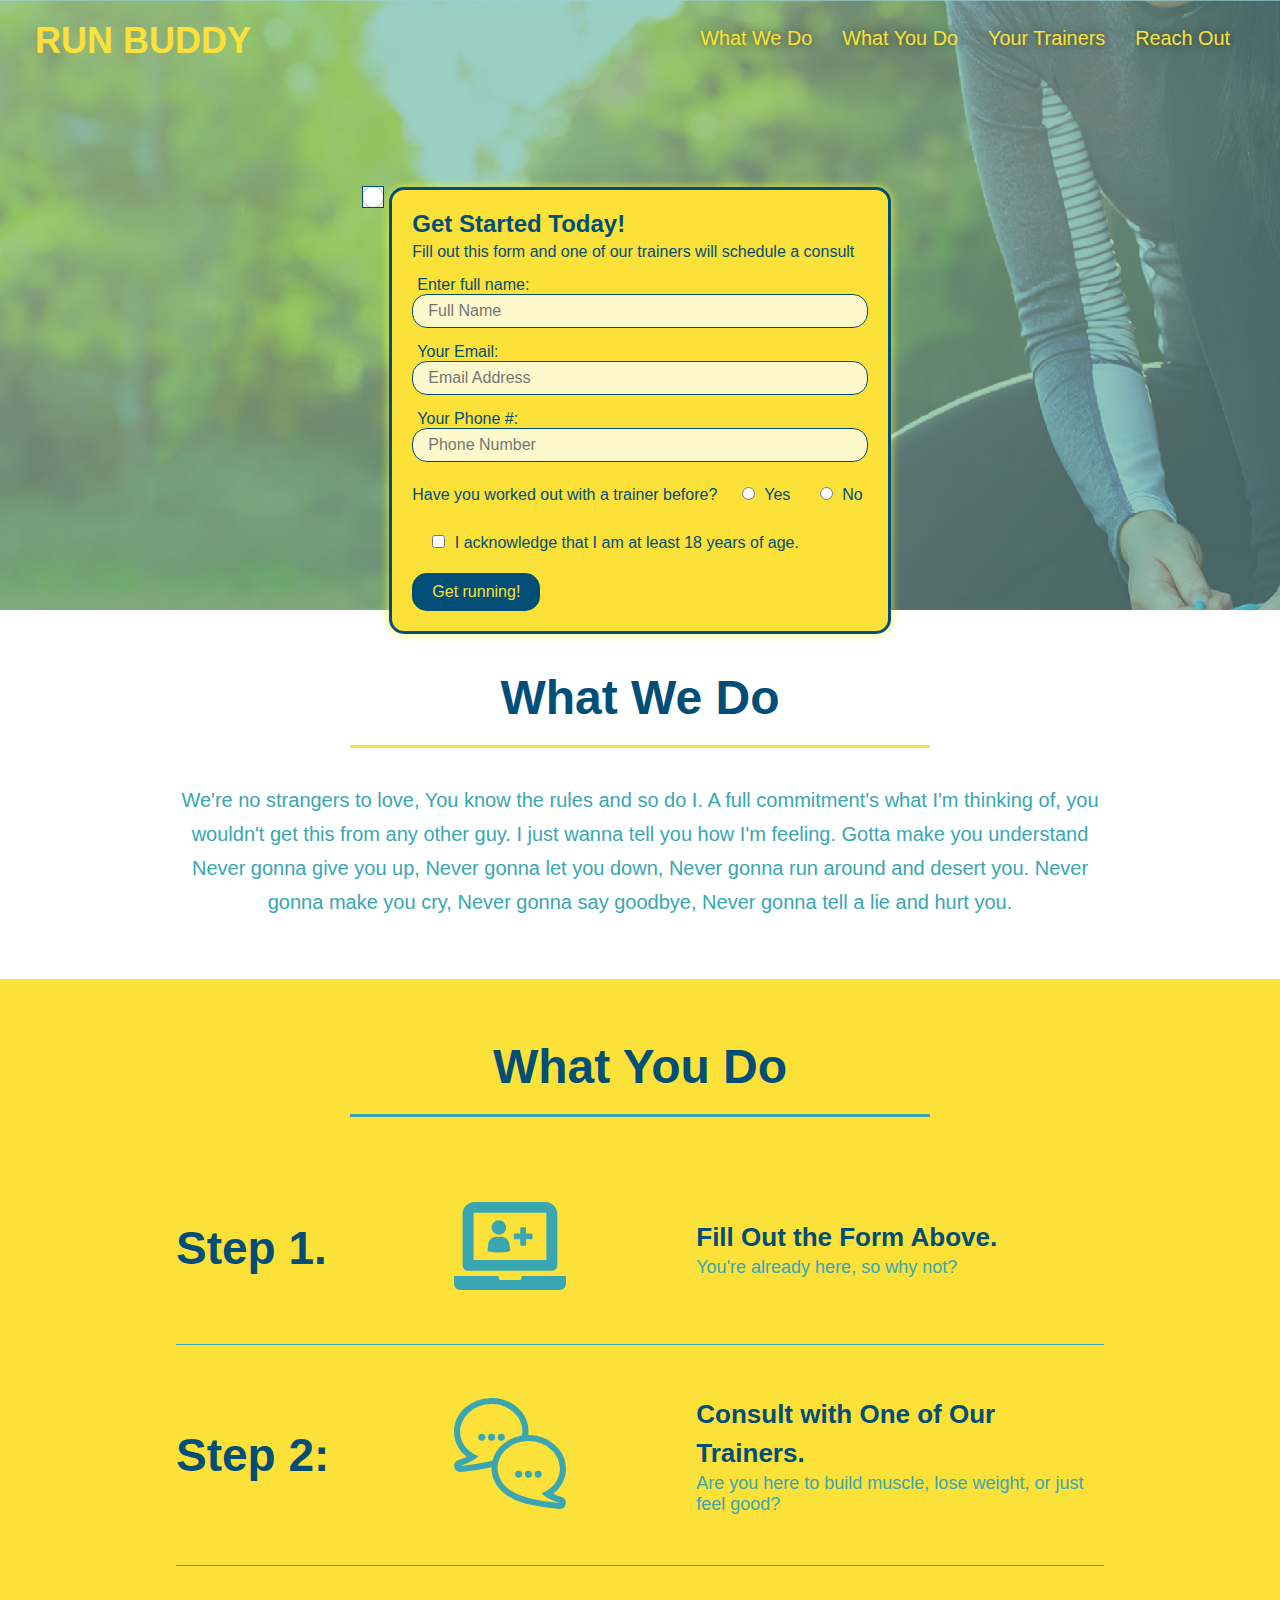
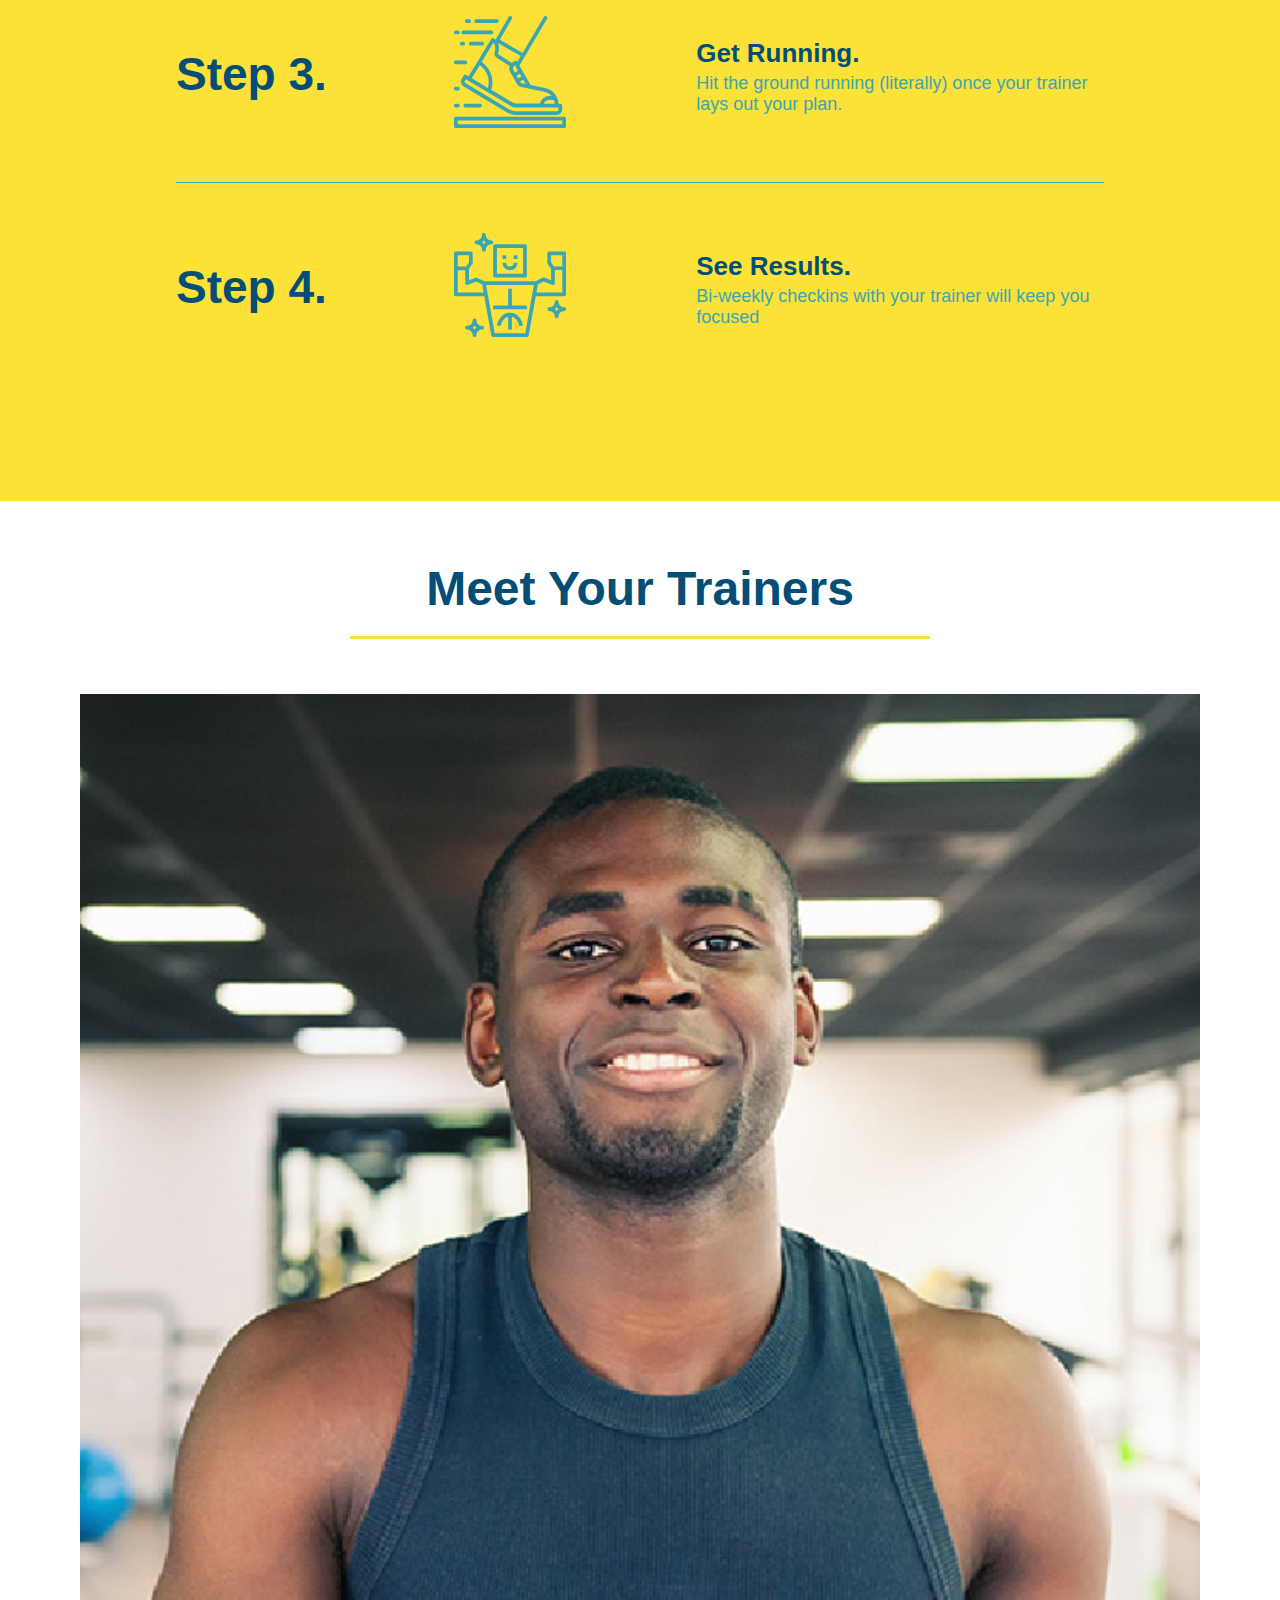
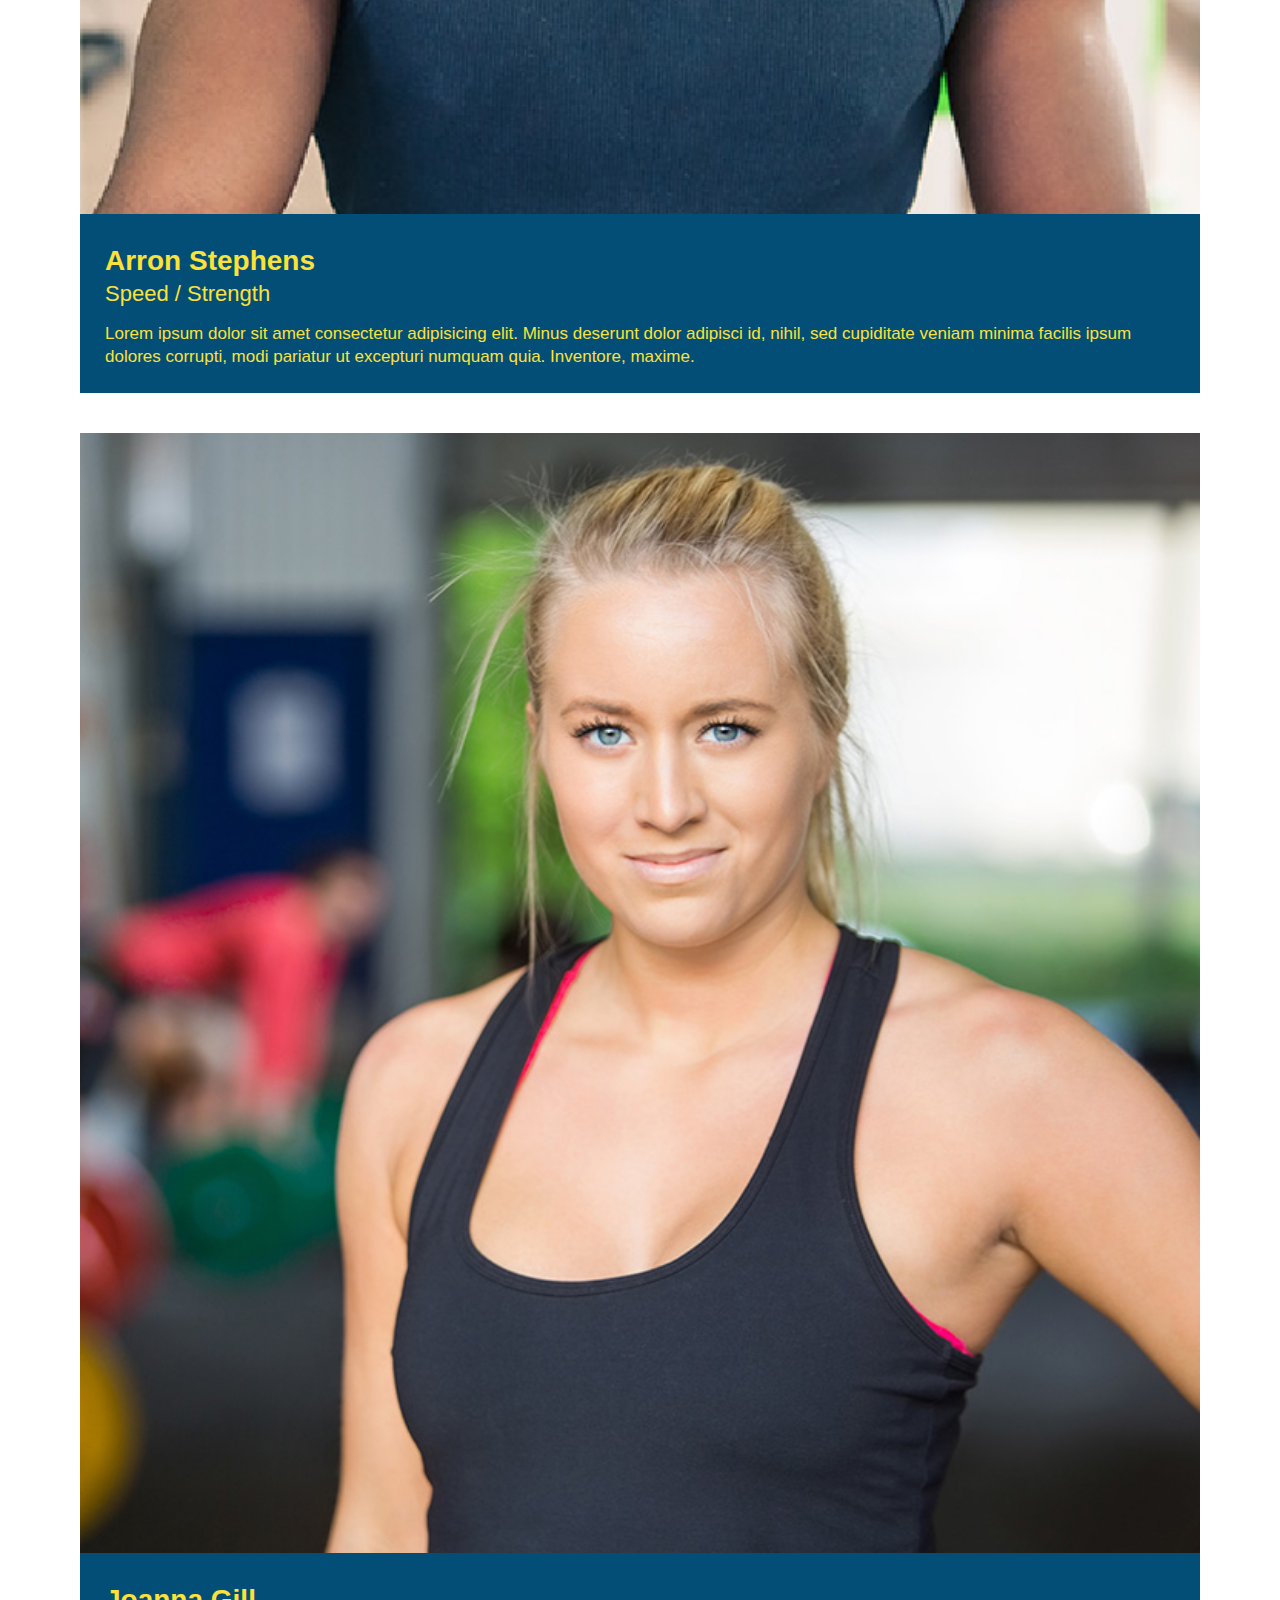
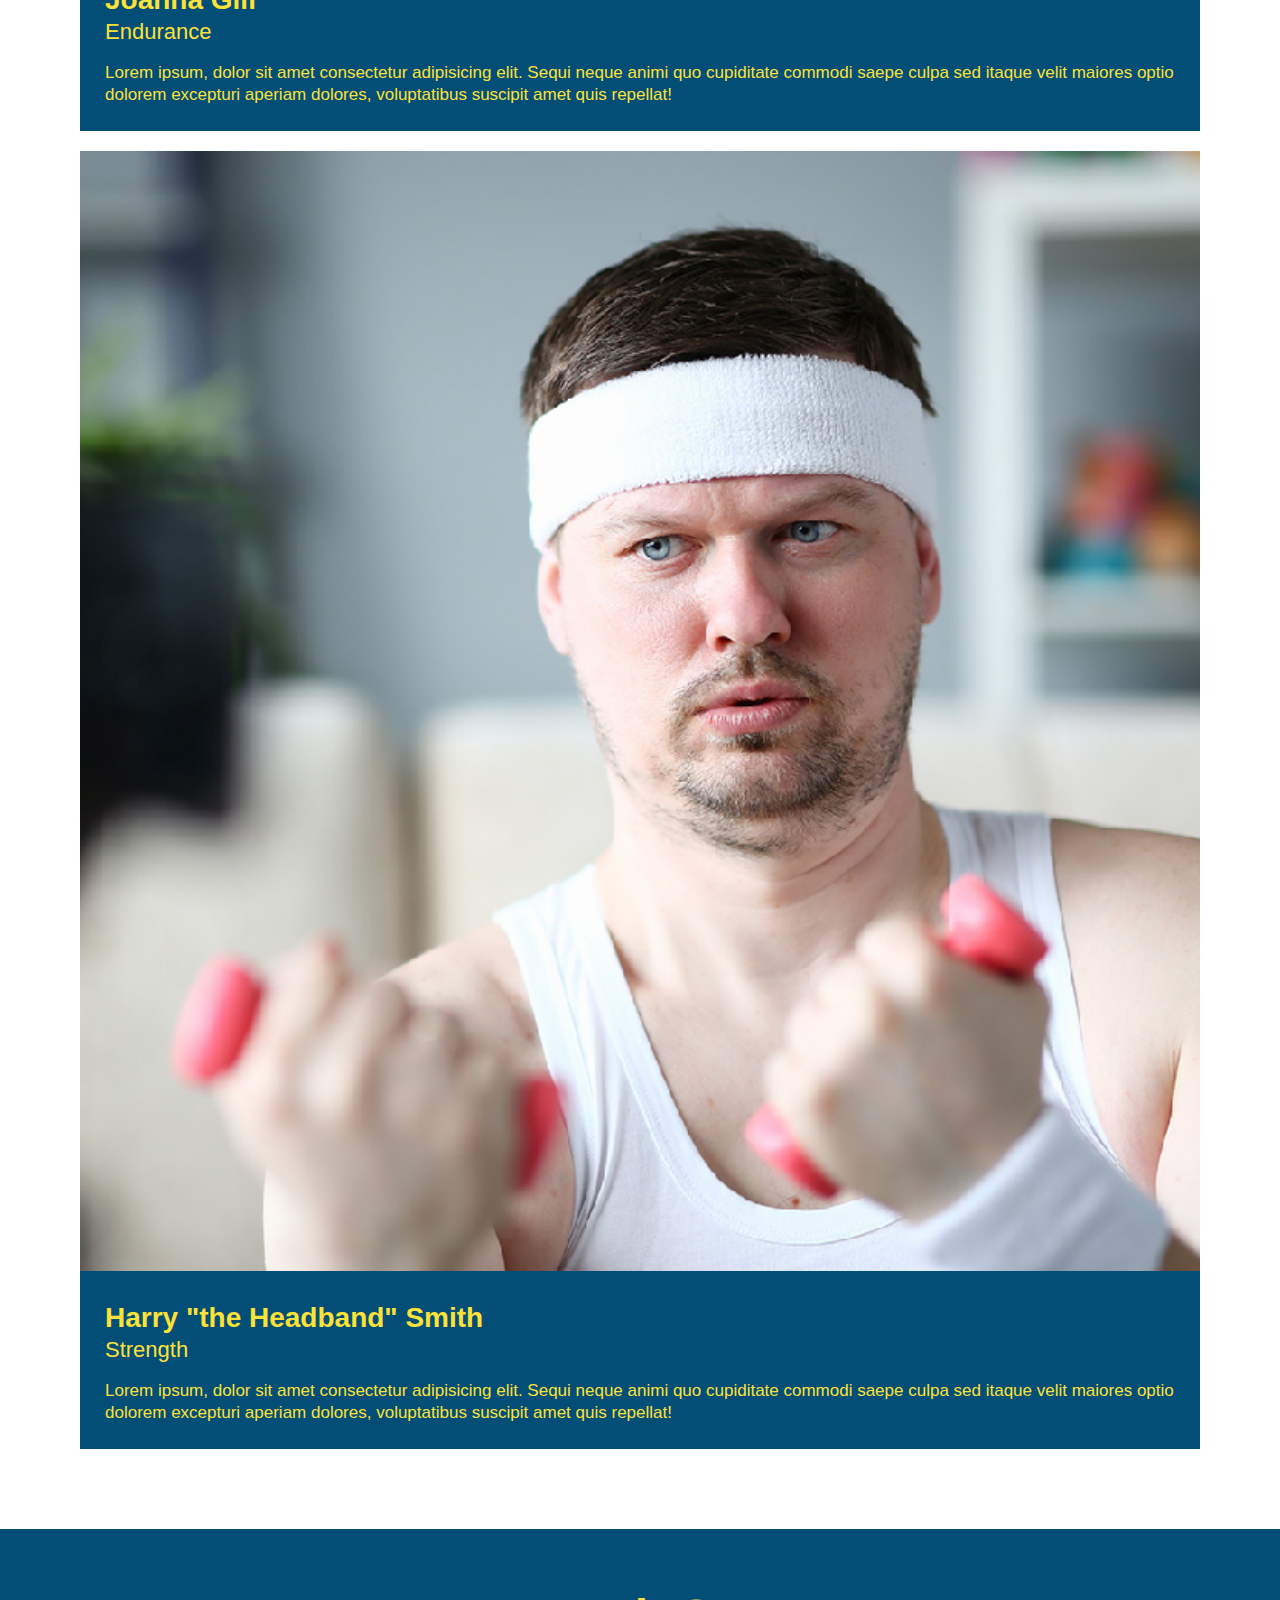
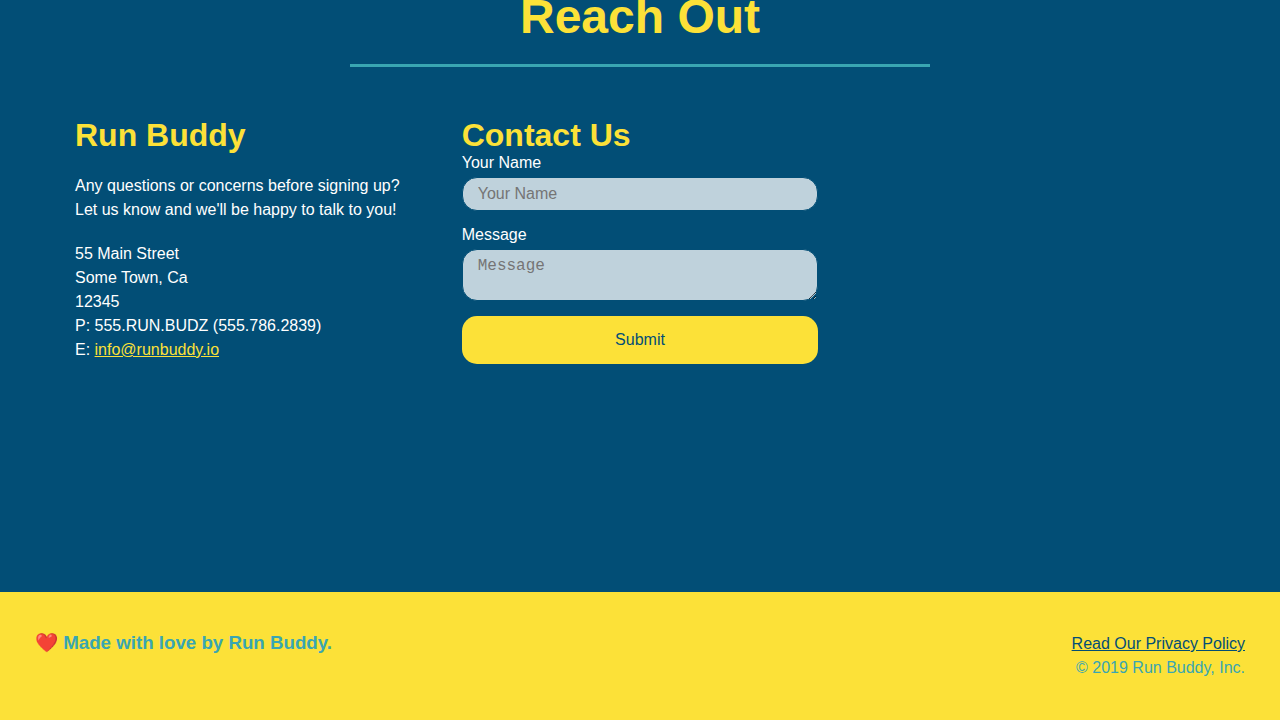
<file: index.html>
<!DOCTYPE html>
<html lang="en">
  <head>
    <meta charset="UTF-8" />
    <meta name="viewport" content="width=device-width, initial-scale=1.0" />
    <link rel="stylesheet" href="./assets/css/style.css" />
    <title>Run Buddy</title>
  </head>
  <body>
  <header>
    <h1>
      <a href="/">RUN BUDDY</a>
    </h1>
    <nav>
      <ul>
        <li>
          <a href="#what-we-do">What We Do</a>
        </li>
        <li>
          <a href="#what-you-do">What You Do</a>
        </li>
        <li>
          <a href="#your-trainers">Your Trainers</a>
        </li>
        <li>
          <a href="#reach-out">Reach Out</a>
        </li>
      </ul>
    </nav>
  </header>

  <section class="hero">
    <div class="hero-cta">
      <h2>Start Building Habits</h2>
      <p>
        Lorem ipsum dolor sit amet, consectetur adipiscing elit, sed do eiusmod tempor incididunt ut labore et dolore magna aliqua. 
        Ut enim ad minim veniam, quis nostrud exercitation ullamco laboris nisi ut aliquip ex ea commodo consequat. 
        Duis aute irure dolor in reprehenderit in voluptate velit esse cillum dolore eu fugiat nulla pariatur. Excepteur sint occaecat 
        cupidatat non proident, sunt in culpa qui officia deserunt mollit anim id est laborum.
      </p>
    </div>

    <div class="hero-form">
      <h3>Get Started Today!</h3>
      <p>Fill out this form and one of our trainers will schedule a consult</p>
      <form>
        <label for="name">Enter full name:</label>
        <input type="text" placeholder="Full Name" name="name" id="name" class="form-input" />
        <label for="email">Your Email:</label>
        <input type="email" placeholder="Email Address" name="email" id="email" class="form-input" />
        <label for="phone">Your Phone #:</label>
        <input type="tel" placeholder="Phone Number" name="phone" id="phone" class="form-input" />
        <p>
          Have you worked out with a trainer before?
          <span class="radio-wrapper">
            <input type="radio" name="trainer-confirm" id="trainer-yes" />
            <label for="trainer-yes">Yes</label>
          </span>
          <span class="radio-wrapper">
            <input type="radio" name="trainer-confirm" id="trainer-no" />
            <label for="trainer-no">No</label>
          </span>
        </p>
        <p>
          <span class="checkbox-wrapper">
            <input type="checkbox" name="age-confirm" id="checkbox" />
            <label for="checkbox">I acknowledge that I am at least 18 years of age.</label>
          </span>
        </p>
      <button type="submit">
        Get running!
      </button>
    </form>
  </div>
</section>

  <section id="what-we-do" class="intro">
    <div class="flex-row">
      <h2 class="section-title primary-border">
        What We Do
      </h2>
    </div>
    <div class="flex-row">
        <p>
          We're no strangers to love, You know the rules and so do I. A full commitment's what I'm thinking of, you wouldn't get this from any other guy. I just wanna tell you how I'm feeling. Gotta make you understand
          Never gonna give you up,
          Never gonna let you down,
          Never gonna run around and desert you.
          Never gonna make you cry,
          Never gonna say goodbye,
          Never gonna tell a lie and hurt you.
        </p>
    </div>
  </section>

  <section id="what-you-do" class="steps">
    <div class="flex-row">
      <h2 class="section-title secondary-border">
        What You Do
      </h2>
    </div>
      
      <div class="step">
        <h3>Step 1.</h3>
        <div class="step-info">
          <div class="step-img">
            <img src="./assets/images/01-04-svgs/step-1.svg" alt="" />
          </div>
        <div class="step-text">
          <h4>Fill Out the Form Above.</h4>
        <p>You're already here, so why not?</p>
      </div>
    </div>
  </div>
      
      <div class="step">
        <h3>Step 2:</h3>
        <div class="step-info">
        <div class="step-img">
        <img src="./assets/images/01-04-svgs/step-2.svg" alt="" />
        </div>
        <div class="step-text">
          <h4>Consult with One of Our Trainers.</h4>
        <p>Are you here to build muscle, lose weight, or just feel good?</p>
      </div>
      </div>
    </div>

      <div class="step">
        <h3>Step 3.</h3>
        <div class="step-info">
        <div class="step-img">
        <img src="./assets/images/01-04-svgs/step-3.svg" alt="" />
        </div>
        <div class="step-text">
        <h4>Get Running.</h4>
        <p>Hit the ground running (literally) once your trainer lays out your plan.</p>
      </div>
    </div>
  </div>

      <div class= "step">
        <h3>Step 4.</h3>
        <div class="step-info">
        <div class="step-img">
        <img src="./assets/images/01-04-svgs/step-4.svg" alt="" />
        </div>
        <div class="step-text">
        <h4>See Results.</h4>
        <p>Bi-weekly checkins with your trainer will keep you focused</p>
      </div>
    </div>
  </div>
    </section>


    <section id="your-trainers">
      <div class="flex-row">
        <h2 class="section-title primary-border">
          Meet Your Trainers
        </h2>
      </div>
    <article>

    <div class="trainers">
    <article class="trainer">
          <img src="./assets/images/01-05-trainers/trainer-1.jpg" alt="Arron 'The Gladiator' Stephens" />
            <div class="trainer-bio text-left">
              <h3>Arron Stephens</h3>
              <h4>Speed / Strength</h4>
              <p>
                Lorem ipsum dolor sit amet consectetur adipisicing elit. Minus deserunt dolor adipisci id, nihil, sed cupiditate veniam minima facilis ipsum dolores corrupti, modi pariatur ut excepturi numquam quia. Inventore, maxime.
              </p>
            </div>
    </article>
    <article>
        <article class="trainer">
          <img src="./assets/images/01-05-trainers/trainer-2.jpg" alt="Joanna Gill cooling off after a workout" />
            <div class="trainer-bio">
              <h3 class="trainer-name">Joanna Gill</h3>
              <h4 class="trainer-role">Endurance</h4>
                <p>
                  Lorem ipsum, dolor sit amet consectetur adipisicing elit. Sequi neque animi quo cupiditate commodi saepe culpa sed
                  itaque velit maiores optio dolorem excepturi aperiam dolores, voluptatibus suscipit amet quis repellat!
                </p>
        </div>
    </article>
    <article class="trainer">
          <img src="./assets/images/01-05-trainers/trainer-3.jpg" alt="Harry Smith wearing a headband and lifting comically small pink weights" />
            <div class="trainer-bio">
              <h3 class="trainer-name">Harry "the Headband" Smith</h3>
                <h4 class="trainer-role">Strength</h4>
                  <p>
                    Lorem ipsum, dolor sit amet consectetur adipisicing elit. Sequi neque animi quo cupiditate commodi saepe culpa sed
                    itaque velit maiores optio dolorem excepturi aperiam dolores, voluptatibus suscipit amet quis repellat!
                  </p>
            </div>
        </article>
  </div>
  </section>
  
  <section id="reach-out" class="contact">
    <div class="flex-row">
      <h2 class="section-title secondary-border">
        Reach Out
      </h2>
    </div>
  
    <div class="contact-info">
    <div>
    <h3>Run Buddy</h3>
    <p>
      Any questions or concerns before signing up?
      <br />
      Let us know and we'll be happy to talk to you!
    </p>

    <address>
      55 Main Street <br/>
      Some Town, Ca <br/>
      12345<br />
      P: 555.RUN.BUDZ (555.786.2839)<br/>
      E: <a href="mailto:info@runbuddy.io">info@runbuddy.io</a>
    </address>

    </div>
    
    <div class="contact-form">
      <h3>Contact Us</h3>
      <form>
         <label for="contact-name">Your Name</label>
         <input type="text" id="contact-name" placeholder="Your Name" />
    
         <label for="contact-message">Message</label>
         <textarea id="contact-message" placeholder="Message"></textarea>
    
         <button type="submit">Submit</button>
        </form>
    </div>

      <iframe src="https://www.google.com/maps/embed?pb=!1m18!1m12!1m3!1d55135.494938028416!2d-97.78983310258087!3d30.266480598629396!2m3!1f0!2f0!3f0!3m2!1i1024!2i768!4f13.1!3m3!1m2!1s0x8644b586e0f968db%3A0x9b503f3c7a9772ba!2sZilker%20Park!5e0!3m2!1sen!2sus!4v1635622240831!5m2!1sen!2sus" 
        width="400" 
        height="400" 
        style="border:0;" 
        allowfullscreen="" 
        loading="lazy">
      </iframe>
</div>
</section>

<footer>
      <h3>❤️ Made with love by Run Buddy.</h3>
    <div>
      <a href="./privacy-policy.html">Read Our Privacy Policy</a><br />
      &copy; 2019 Run Buddy, Inc.
    </div>
    </footer>
</body>
</html>
</file>
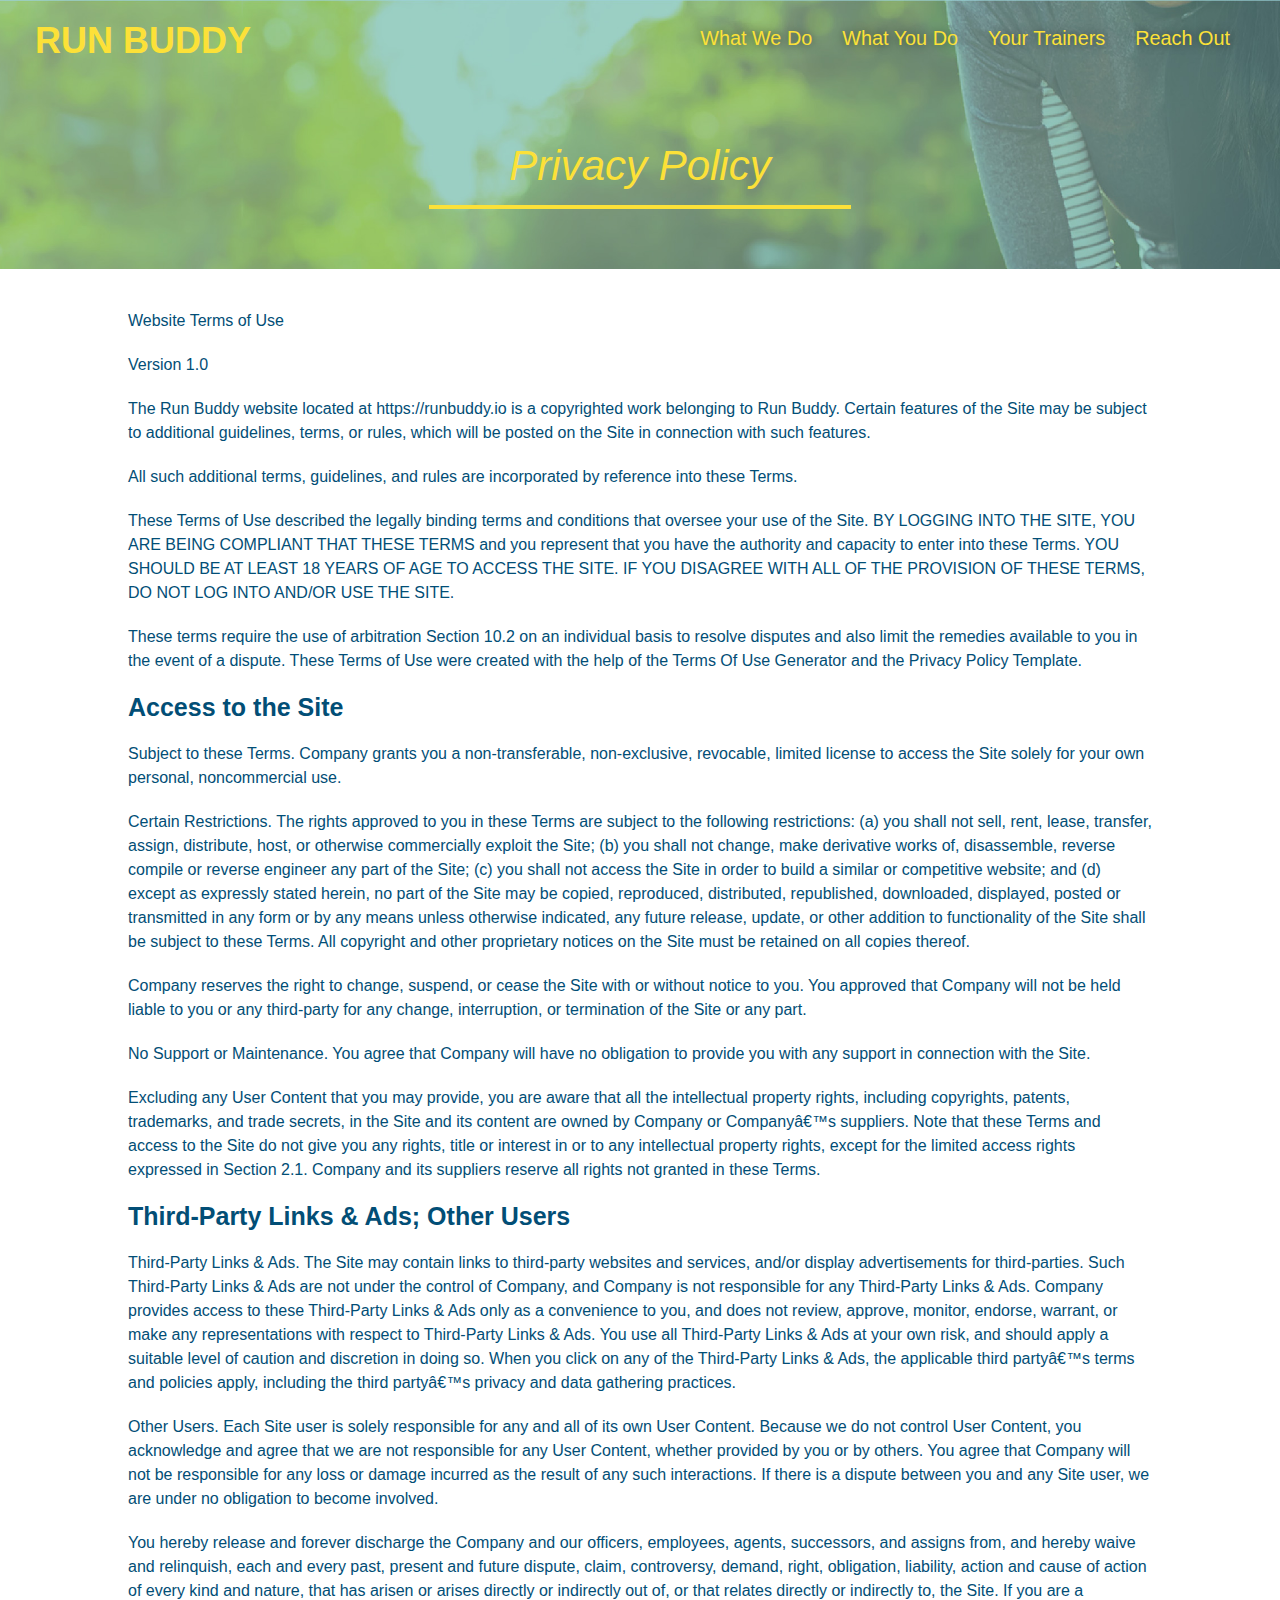
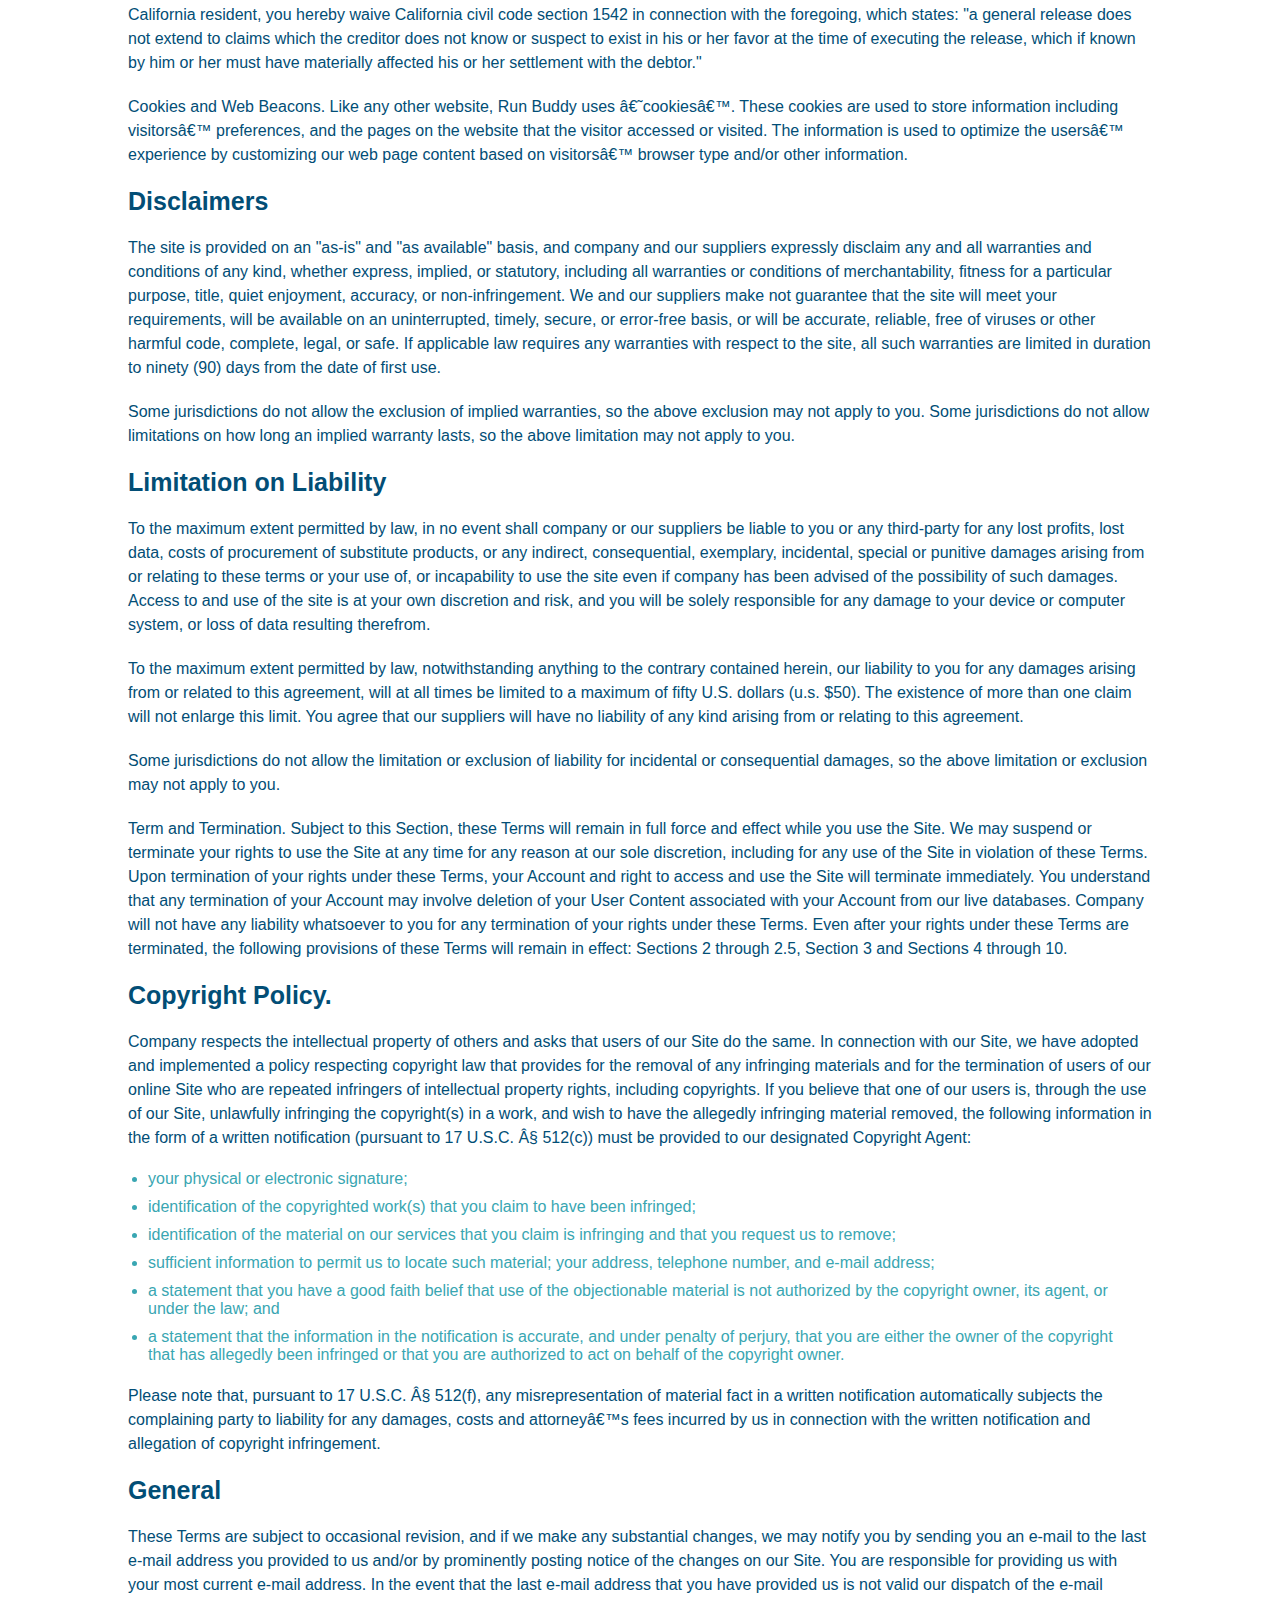
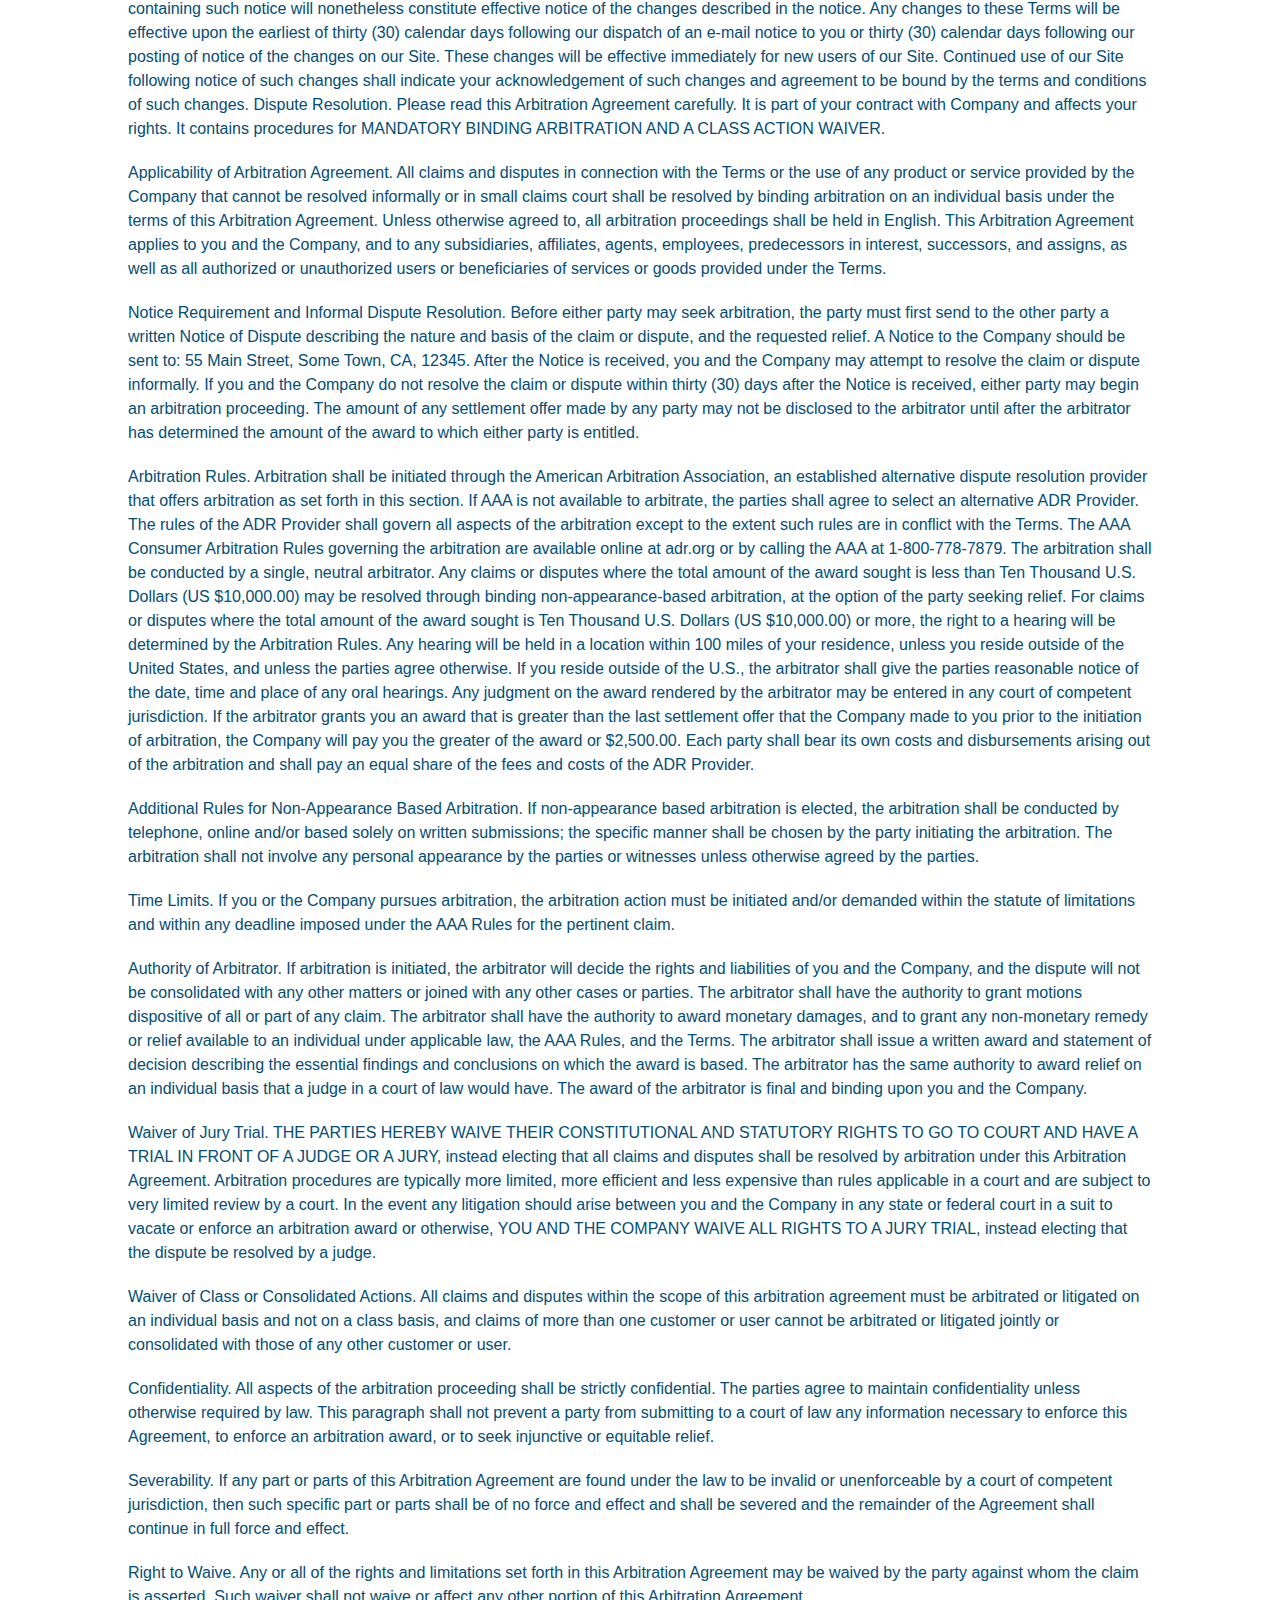
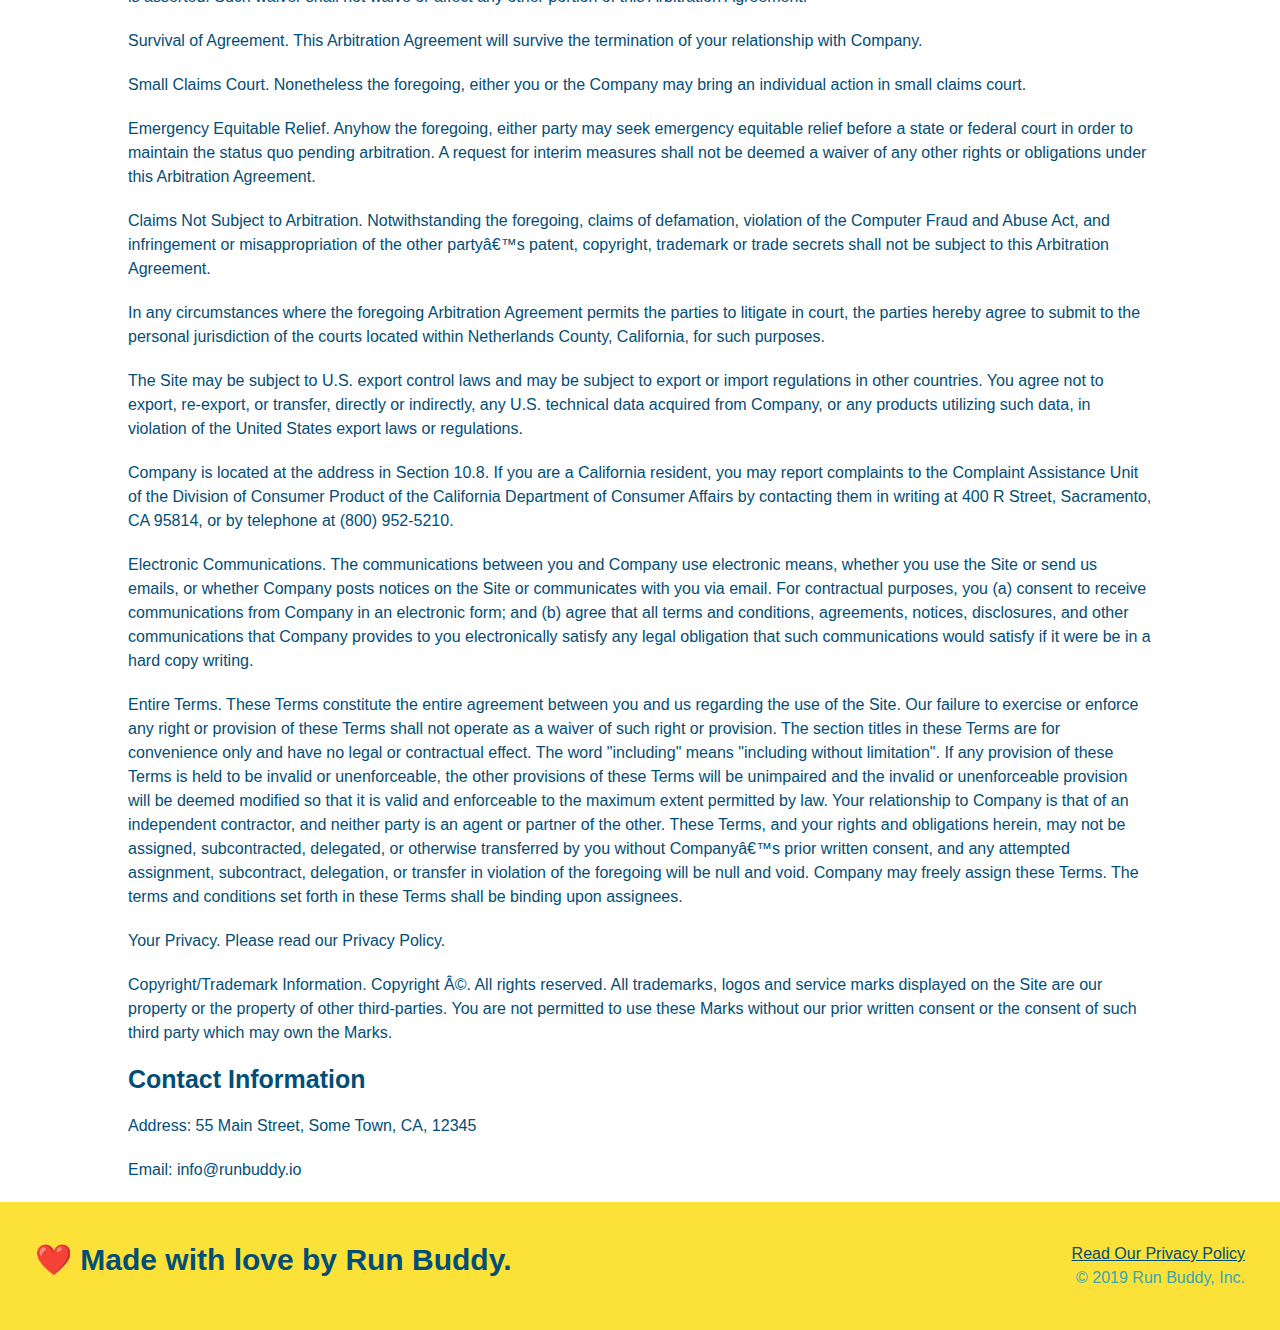
<file: privacy-policy.html>
<!DOCTYPE html>
<html lang="en">

<head>
  <meta charset="UTF-8" />
  <meta name="viewport" content="width=device-width, initial-scale=1.0" />
  <title>Privacy Policy - Run Buddy</title>
  <link rel="stylesheet" href="./assets/css/style.css" />
  <link rel="stylesheet" href="./assets/css/secondary-styles.css" />

</head>

<body>
  <header>
    <h1>
      <a href="/">
        RUN BUDDY
      </a>
    </h1>
    <nav>
      <ul>
        <li>
          <a href="./index.html#what-we-do">What We Do</a>
        </li>
        <li>
          <a href="./index.html#what-you-do">What You Do</a>
        </li>
        <li>
          <a href="./index.html#your-trainers">Your Trainers</a>
        </li>
        <li>
          <a href="./index.html#reach-out">Reach Out</a>
        </li>
      </ul>
    </nav>
  </header>

  <section class="hero">
    <h2 class="page-title">
      Privacy Policy
    </h2>
  </section>

  <article class="secondary-content">

    <p>
      Website Terms of Use
    </p>

    <p>
      Version 1.0
    </p>

    <p>
      The Run Buddy website located at https://runbuddy.io is a copyrighted work belonging to Run Buddy. Certain
      features of the Site may be subject to additional guidelines, terms, or rules, which will be posted on the Site
      in connection with such features.
    </p>

    <p>
      All such additional terms, guidelines, and rules are incorporated by reference into these Terms.
    </p>

    <p>
      These Terms of Use described the legally binding terms and conditions that oversee your use of the Site. BY
      LOGGING INTO THE SITE, YOU ARE BEING COMPLIANT THAT THESE TERMS and you represent that you have the authority
      and capacity to enter into these Terms. YOU SHOULD BE AT LEAST 18 YEARS OF AGE TO ACCESS THE SITE. IF YOU
      DISAGREE WITH ALL OF THE PROVISION OF THESE TERMS, DO NOT LOG INTO AND/OR USE THE SITE.
    </p>

    <p>
      These terms require the use of arbitration Section 10.2 on an individual basis to resolve disputes and also
      limit the remedies available to you in the event of a dispute. These Terms of Use were created with the help of
      the Terms Of Use Generator and the Privacy Policy Template.
    </p>

    <h3>
      Access to the Site
    </h3>

    <p>
      Subject to these Terms. Company grants you a non-transferable, non-exclusive, revocable, limited license to
      access the Site solely for your own personal, noncommercial use.
    </p>

    <p>
      Certain Restrictions. The rights approved to you in these Terms are subject to the following restrictions: (a)
      you shall not sell, rent, lease, transfer, assign, distribute, host, or otherwise commercially exploit the Site;
      (b) you shall not change, make derivative works of, disassemble, reverse compile or reverse engineer any part of
      the Site; (c) you shall not access the Site in order to build a similar or competitive website; and (d) except
      as expressly stated herein, no part of the Site may be copied, reproduced, distributed, republished, downloaded,
      displayed, posted or transmitted in any form or by any means unless otherwise indicated, any future release,
      update, or other addition to functionality of the Site shall be subject to these Terms. All copyright and other
      proprietary notices on the Site must be retained on all copies thereof.
    </p>

    <p>
      Company reserves the right to change, suspend, or cease the Site with or without notice to you. You approved
      that Company will not be held liable to you or any third-party for any change, interruption, or termination of
      the Site or any part.
    </p>

    <p>
      No Support or Maintenance. You agree that Company will have no obligation to provide you with any support in
      connection with the Site.
    </p>

    <p>
      Excluding any User Content that you may provide, you are aware that all the intellectual property rights,
      including copyrights, patents, trademarks, and trade secrets, in the Site and its content are owned by Company
      or Companyâ€™s suppliers. Note that these Terms and access to the Site do not give you any rights, title or
      interest in or to any intellectual property rights, except for the limited access rights expressed in Section
      2.1. Company and its suppliers reserve all rights not granted in these Terms.
    </p>

    <h3>
      Third-Party Links & Ads; Other Users
    </h3>

    <p>
      Third-Party Links & Ads. The Site may contain links to third-party websites and services, and/or display
      advertisements for third-parties. Such Third-Party Links & Ads are not under the control of Company, and Company
      is not responsible for any Third-Party Links & Ads. Company provides access to these Third-Party Links & Ads
      only as a convenience to you, and does not review, approve, monitor, endorse, warrant, or make any
      representations with respect to Third-Party Links & Ads. You use all Third-Party Links & Ads at your own risk,
      and should apply a suitable level of caution and discretion in doing so. When you click on any of the
      Third-Party Links & Ads, the applicable third partyâ€™s terms and policies apply, including the third partyâ€™s
      privacy and data gathering practices.
    </p>

    <p>
      Other Users. Each Site user is solely responsible for any and all of its own User Content. Because we do not
      control User Content, you acknowledge and agree that we are not responsible for any User Content, whether
      provided by you or by others. You agree that Company will not be responsible for any loss or damage incurred as
      the result of any such interactions. If there is a dispute between you and any Site user, we are under no
      obligation to become involved.
    </p>

    <p>
      You hereby release and forever discharge the Company and our officers, employees, agents, successors, and
      assigns from, and hereby waive and relinquish, each and every past, present and future dispute, claim,
      controversy, demand, right, obligation, liability, action and cause of action of every kind and nature, that has
      arisen or arises directly or indirectly out of, or that relates directly or indirectly to, the Site. If you are
      a California resident, you hereby waive California civil code section 1542 in connection with the foregoing,
      which states: "a general release does not extend to claims which the creditor does not know or suspect to exist
      in his or her favor at the time of executing the release, which if known by him or her must have materially
      affected his or her settlement with the debtor."
    </p>

    <p>
      Cookies and Web Beacons. Like any other website, Run Buddy uses â€˜cookiesâ€™. These cookies are used to store
      information including visitorsâ€™ preferences, and the pages on the website that the visitor accessed or visited.
      The information is used to optimize the usersâ€™ experience by customizing our web page content based on
      visitorsâ€™
      browser type and/or other information.
    </p>

    <h3>
      Disclaimers
    </h3>

    <p>
      The site is provided on an "as-is" and "as available" basis, and company and our suppliers expressly disclaim
      any and all warranties and conditions of any kind, whether express, implied, or statutory, including all
      warranties or conditions of merchantability, fitness for a particular purpose, title, quiet enjoyment, accuracy,
      or non-infringement. We and our suppliers make not guarantee that the site will meet your requirements, will be
      available on an uninterrupted, timely, secure, or error-free basis, or will be accurate, reliable, free of
      viruses or other harmful code, complete, legal, or safe. If applicable law requires any warranties with respect
      to the site, all such warranties are limited in duration to ninety (90) days from the date of first use.
    </p>

    <p>
      Some jurisdictions do not allow the exclusion of implied warranties, so the above exclusion may not apply to
      you. Some jurisdictions do not allow limitations on how long an implied warranty lasts, so the above limitation
      may not apply to you.
    </p>

    <h3>
      Limitation on Liability
    </h3>

    <p>
      To the maximum extent permitted by law, in no event shall company or our suppliers be liable to you or any
      third-party for any lost profits, lost data, costs of procurement of substitute products, or any indirect,
      consequential, exemplary, incidental, special or punitive damages arising from or relating to these terms or
      your use of, or incapability to use the site even if company has been advised of the possibility of such
      damages. Access to and use of the site is at your own discretion and risk, and you will be solely responsible
      for any damage to your device or computer system, or loss of data resulting therefrom.
    </p>

    <p>
      To the maximum extent permitted by law, notwithstanding anything to the contrary contained herein, our liability
      to you for any damages arising from or related to this agreement, will at all times be limited to a maximum of
      fifty U.S. dollars (u.s. $50). The existence of more than one claim will not enlarge this limit. You agree that
      our suppliers will have no liability of any kind arising from or relating to this agreement.
    </p>

    <p>
      Some jurisdictions do not allow the limitation or exclusion of liability for incidental or consequential
      damages, so the above limitation or exclusion may not apply to you.
    </p>

    <p>
      Term and Termination. Subject to this Section, these Terms will remain in full force and effect while you use
      the Site. We may suspend or terminate your rights to use the Site at any time for any reason at our sole
      discretion, including for any use of the Site in violation of these Terms. Upon termination of your rights under
      these Terms, your Account and right to access and use the Site will terminate immediately. You understand that
      any termination of your Account may involve deletion of your User Content associated with your Account from our
      live databases. Company will not have any liability whatsoever to you for any termination of your rights under
      these Terms. Even after your rights under these Terms are terminated, the following provisions of these Terms
      will remain in effect: Sections 2 through 2.5, Section 3 and Sections 4 through 10.
    </p>

    <h3>
      Copyright Policy.
    </h3>

    <p>
      Company respects the intellectual property of others and asks that users of our Site do the same. In connection
      with our Site, we have adopted and implemented a policy respecting copyright law that provides for the removal
      of any infringing materials and for the termination of users of our online Site who are repeated infringers of
      intellectual property rights, including copyrights. If you believe that one of our users is, through the use of
      our Site, unlawfully infringing the copyright(s) in a work, and wish to have the allegedly infringing material
      removed, the following information in the form of a written notification (pursuant to 17 U.S.C. Â§ 512(c)) must
      be provided to our designated Copyright Agent:
    </p>

    <ul>
      <li>
        your physical or electronic signature;
      </li>
      <li>
        identification of the copyrighted work(s) that you claim to have been infringed;
      </li>
      <li>
        identification of the material on our services that you claim is infringing and that you request us to remove;
      </li>
      <li>
        sufficient information to permit us to locate such material; your address, telephone number, and e-mail
        address;
      </li>
      <li>
        a statement that you have a good faith belief that use of the objectionable material is not authorized by the
        copyright owner, its agent, or under the law; and
      </li>
      <li>
        a statement that the information in the notification is accurate, and under penalty of perjury, that you are
        either the owner of the copyright that has allegedly been infringed or that you are authorized to act on
        behalf of the copyright owner.
      </li>
    </ul>

    <p>
      Please note that, pursuant to 17 U.S.C. Â§ 512(f), any misrepresentation of material fact in a written
      notification automatically subjects the complaining party to liability for any damages, costs and attorneyâ€™s
      fees incurred by us in connection with the written notification and allegation of copyright infringement.
    </p>

    <h3>
      General
    </h3>

    <p>
      These Terms are subject to occasional revision, and if we make any substantial changes, we may notify you by
      sending you an e-mail to the last e-mail address you provided to us and/or by prominently posting notice of the
      changes on our Site. You are responsible for providing us with your most current e-mail address. In the event
      that the last e-mail address that you have provided us is not valid our dispatch of the e-mail containing such
      notice will nonetheless constitute effective notice of the changes described in the notice. Any changes to these
      Terms will be effective upon the earliest of thirty (30) calendar days following our dispatch of an e-mail
      notice to you or thirty (30) calendar days following our posting of notice of the changes on our Site. These
      changes will be effective immediately for new users of our Site. Continued use of our Site following notice of
      such changes shall indicate your acknowledgement of such changes and agreement to be bound by the terms and
      conditions of such changes. Dispute Resolution. Please read this Arbitration Agreement carefully. It is part of
      your contract with Company and affects your rights. It contains procedures for MANDATORY BINDING ARBITRATION AND
      A CLASS ACTION WAIVER.
    </p>

    <p>
      Applicability of Arbitration Agreement. All claims and disputes in connection with the Terms or the use of any
      product or service provided by the Company that cannot be resolved informally or in small claims court shall be
      resolved by binding arbitration on an individual basis under the terms of this Arbitration Agreement. Unless
      otherwise agreed to, all arbitration proceedings shall be held in English. This Arbitration Agreement applies to
      you and the Company, and to any subsidiaries, affiliates, agents, employees, predecessors in interest,
      successors, and assigns, as well as all authorized or unauthorized users or beneficiaries of services or goods
      provided under the Terms.
    </p>

    <p>
      Notice Requirement and Informal Dispute Resolution. Before either party may seek arbitration, the party must
      first send to the other party a written Notice of Dispute describing the nature and basis of the claim or
      dispute, and the requested relief. A Notice to the Company should be sent to: 55 Main Street, Some Town, CA,
      12345. After the Notice is received, you and the Company may attempt to resolve the claim or dispute informally.
      If you and the Company do not resolve the claim or dispute within thirty (30) days after the Notice is received,
      either party may begin an arbitration proceeding. The amount of any settlement offer made by any party may not
      be disclosed to the arbitrator until after the arbitrator has determined the amount of the award to which either
      party is entitled.
    </p>

    <p>
      Arbitration Rules. Arbitration shall be initiated through the American Arbitration Association, an established
      alternative dispute resolution provider that offers arbitration as set forth in this section. If AAA is not
      available to arbitrate, the parties shall agree to select an alternative ADR Provider. The rules of the ADR
      Provider shall govern all aspects of the arbitration except to the extent such rules are in conflict with the
      Terms. The AAA Consumer Arbitration Rules governing the arbitration are available online at adr.org or by
      calling the AAA at 1-800-778-7879. The arbitration shall be conducted by a single, neutral arbitrator. Any
      claims or disputes where the total amount of the award sought is less than Ten Thousand U.S. Dollars (US
      $10,000.00) may be resolved through binding non-appearance-based arbitration, at the option of the party seeking
      relief. For claims or disputes where the total amount of the award sought is Ten Thousand U.S. Dollars (US
      $10,000.00) or more, the right to a hearing will be determined by the Arbitration Rules. Any hearing will be
      held in a location within 100 miles of your residence, unless you reside outside of the United States, and
      unless the parties agree otherwise. If you reside outside of the U.S., the arbitrator shall give the parties
      reasonable notice of the date, time and place of any oral hearings. Any judgment on the award rendered by the
      arbitrator may be entered in any court of competent jurisdiction. If the arbitrator grants you an award that is
      greater than the last settlement offer that the Company made to you prior to the initiation of arbitration, the
      Company will pay you the greater of the award or $2,500.00. Each party shall bear its own costs and
      disbursements arising out of the arbitration and shall pay an equal share of the fees and costs of the ADR
      Provider.
    </p>

    <p>
      Additional Rules for Non-Appearance Based Arbitration. If non-appearance based arbitration is elected, the
      arbitration shall be conducted by telephone, online and/or based solely on written submissions; the specific
      manner shall be chosen by the party initiating the arbitration. The arbitration shall not involve any personal
      appearance by the parties or witnesses unless otherwise agreed by the parties.
    </p>

    <p>
      Time Limits. If you or the Company pursues arbitration, the arbitration action must be initiated and/or demanded
      within the statute of limitations and within any deadline imposed under the AAA Rules for the pertinent claim.
    </p>

    <p>
      Authority of Arbitrator. If arbitration is initiated, the arbitrator will decide the rights and liabilities of
      you and the Company, and the dispute will not be consolidated with any other matters or joined with any other
      cases or parties. The arbitrator shall have the authority to grant motions dispositive of all or part of any
      claim. The arbitrator shall have the authority to award monetary damages, and to grant any non-monetary remedy
      or relief available to an individual under applicable law, the AAA Rules, and the Terms. The arbitrator shall
      issue a written award and statement of decision describing the essential findings and conclusions on which the
      award is based. The arbitrator has the same authority to award relief on an individual basis that a judge in a
      court of law would have. The award of the arbitrator is final and binding upon you and the Company.
    </p>

    <p>
      Waiver of Jury Trial. THE PARTIES HEREBY WAIVE THEIR CONSTITUTIONAL AND STATUTORY RIGHTS TO GO TO COURT AND HAVE
      A TRIAL IN FRONT OF A JUDGE OR A JURY, instead electing that all claims and disputes shall be resolved by
      arbitration under this Arbitration Agreement. Arbitration procedures are typically more limited, more efficient
      and less expensive than rules applicable in a court and are subject to very limited review by a court. In the
      event any litigation should arise between you and the Company in any state or federal court in a suit to vacate
      or enforce an arbitration award or otherwise, YOU AND THE COMPANY WAIVE ALL RIGHTS TO A JURY TRIAL, instead
      electing that the dispute be resolved by a judge.
    </p>

    <p>
      Waiver of Class or Consolidated Actions. All claims and disputes within the scope of this arbitration agreement
      must be arbitrated or litigated on an individual basis and not on a class basis, and claims of more than one
      customer or user cannot be arbitrated or litigated jointly or consolidated with those of any other customer or
      user.
    </p>

    <p>
      Confidentiality. All aspects of the arbitration proceeding shall be strictly confidential. The parties agree to
      maintain confidentiality unless otherwise required by law. This paragraph shall not prevent a party from
      submitting to a court of law any information necessary to enforce this Agreement, to enforce an arbitration
      award, or to seek injunctive or equitable relief.
    </p>

    <p>
      Severability. If any part or parts of this Arbitration Agreement are found under the law to be invalid or
      unenforceable by a court of competent jurisdiction, then such specific part or parts shall be of no force and
      effect and shall be severed and the remainder of the Agreement shall continue in full force and effect.
    </p>

    <p>
      Right to Waive. Any or all of the rights and limitations set forth in this Arbitration Agreement may be waived
      by the party against whom the claim is asserted. Such waiver shall not waive or affect any other portion of this
      Arbitration Agreement.
    </p>

    <p>
      Survival of Agreement. This Arbitration Agreement will survive the termination of your relationship with
      Company.
    </p>

    <p>
      Small Claims Court. Nonetheless the foregoing, either you or the Company may bring an individual action in small
      claims court.
    </p>

    <p>
      Emergency Equitable Relief. Anyhow the foregoing, either party may seek emergency equitable relief before a
      state or federal court in order to maintain the status quo pending arbitration. A request for interim measures
      shall not be deemed a waiver of any other rights or obligations under this Arbitration Agreement.
    </p>

    <p>
      Claims Not Subject to Arbitration. Notwithstanding the foregoing, claims of defamation, violation of the
      Computer Fraud and Abuse Act, and infringement or misappropriation of the other partyâ€™s patent, copyright,
      trademark or trade secrets shall not be subject to this Arbitration Agreement.
    </p>

    <p>
      In any circumstances where the foregoing Arbitration Agreement permits the parties to litigate in court, the
      parties hereby agree to submit to the personal jurisdiction of the courts located within Netherlands County,
      California, for such purposes.
    </p>

    <p>
      The Site may be subject to U.S. export control laws and may be subject to export or import regulations in other
      countries. You agree not to export, re-export, or transfer, directly or indirectly, any U.S. technical data
      acquired from Company, or any products utilizing such data, in violation of the United States export laws or
      regulations.
    </p>

    <p>
      Company is located at the address in Section 10.8. If you are a California resident, you may report complaints
      to the Complaint Assistance Unit of the Division of Consumer Product of the California Department of Consumer
      Affairs by contacting them in writing at 400 R Street, Sacramento, CA 95814, or by telephone at (800) 952-5210.
    </p>

    <p>
      Electronic Communications. The communications between you and Company use electronic means, whether you use the
      Site or send us emails, or whether Company posts notices on the Site or communicates with you via email. For
      contractual purposes, you (a) consent to receive communications from Company in an electronic form; and (b)
      agree that all terms and conditions, agreements, notices, disclosures, and other communications that Company
      provides to you electronically satisfy any legal obligation that such communications would satisfy if it were be
      in a hard copy writing.
    </p>

    <p>
      Entire Terms. These Terms constitute the entire agreement between you and us regarding the use of the Site. Our
      failure to exercise or enforce any right or provision of these Terms shall not operate as a waiver of such right
      or provision. The section titles in these Terms are for convenience only and have no legal or contractual
      effect. The word "including" means "including without limitation". If any provision of these Terms is held to be
      invalid or unenforceable, the other provisions of these Terms will be unimpaired and the invalid or
      unenforceable provision will be deemed modified so that it is valid and enforceable to the maximum extent
      permitted by law. Your relationship to Company is that of an independent contractor, and neither party is an
      agent or partner of the other. These Terms, and your rights and obligations herein, may not be assigned,
      subcontracted, delegated, or otherwise transferred by you without Companyâ€™s prior written consent, and any
      attempted assignment, subcontract, delegation, or transfer in violation of the foregoing will be null and void.
      Company may freely assign these Terms. The terms and conditions set forth in these Terms shall be binding upon
      assignees.
    </p>

    <p>
      Your Privacy. Please read our Privacy Policy.
    </p>

    <p>
      Copyright/Trademark Information. Copyright Â©. All rights reserved. All trademarks, logos and service marks
      displayed on the Site are our property or the property of other third-parties. You are not permitted to use
      these Marks without our prior written consent or the consent of such third party which may own the Marks.
    </p>

    <h3>
      Contact Information
    </h3>

    <p>
      Address: 55 Main Street, Some Town, CA, 12345
    </p>

    <p>
      Email: info@runbuddy.io
    </p>

  </article>

  <footer>
    <h2>❤️ Made with love by Run Buddy.</h2>
    <div>
      <a href="#">Read Our Privacy Policy</a><br />
      &copy; 2019 Run Buddy, Inc.
    </div>
  </footer>
</body>

</html>
</file>
<file: assets/css/style.css>
* {
  box-sizing: border-box;
  margin: 0;
  padding: 0;
}

body {
  color: #39a6b2;
  font-family: Helvetica, Arial, sans-serif;
}
  
    
header {
  padding: 20px 35px;
  background-color: #39a6b2;
  display: flex;
  justify-content: space-between;
  flex-wrap: wrap;
  position: -webkit-sticky;
  position: sticky;
  top: 0;
  background-image: url('../images/flipped-hero-image.jpeg');
  background-size: cover;
  background-position: center;
  background-attachment: fixed;
  position: 80%;
  z-index: 9999;
}
    
header h1 {
  font-weight: bold;
  margin: 0;
  font-size: 36px;
  color: #fce138;
}

header a {
  text-decoration: none;
  color: #fce138;
}
  
header nav {
  margin: 7px 0;
}
    
header nav ul {
  display: flex;
  flex-wrap: wrap;
  justify-content: space-between;
  align-items: center;
  list-style: none;
  text-shadow: 0 0 10px rgba(0, 0, 0, 0.5);
}
    
header nav ul li a {
  padding: 10px 15px;
  font-weight: lighter;
  font-size: 1.55vw;
  text-shadow: 0 0 10px rgba(0, 0, 0, 0.5);
}

header nav ul li a:hover {
  background: #fce138;
  color: #024e76;
  border-radius: 15px;
  text-shadow: none;
}

footer {
  background: #fce138;
  padding: 40px 35px;
  display: flex;
  justify-content: space-between;
  flex-wrap: wrap;
  width: 100%;
}

footer h2 {
  color: #024e76;
  font-size: 30px;
  margin: 0;
}

footer div {
    line-height: 1.5;
    text-align: right;
  }
  
footer a {
    color: #024e76;
  }

section {
    padding: 60px;
  }

  .hero {
    background-image: url('../images/flipped-hero-image.jpeg');
    background-size: cover;
    background-position: center;
    display: flex;
    justify-content: center;
    flex-wrap: wrap;
    align-items: flex-start;
    background-attachment: fixed;
    position: 80%;
  }

.hero-cta {
  width: 35%;
  text-align: right;
  margin: 3.5%;
  color: #fff;
  font-size: 18px;
  line-height: 1.2;
}

.hero-cta h2 {
  font-style: italic;
  font-size: 55px;
  color: #fce138;
  text-shadow: 0 0 10px rgba(0, 0, 0, 0.5);
}

.hero-form {
  border: 3px solid #024e76;
  background-color: #fce138;
  padding: 20px;
  color: #024e76;
  position: absolute;
  margin: 3.5%;
  box-shadow: 0 0 10px rgba(256, 256, 56, 0.8);
  border-radius: 15px;
}

.hero-form h3 {
  font-size: 24px;
  margin: 0;
}

.hero-form p {
  margin: 5px 0 15px 0;
}

.form-input {
  border: 1px solid #024e76;
  display: block;
  padding: 7px 15px;
  font-size: 16px;
  color: #024e76;
  width: 100%;
  margin-bottom: 15px;
  border-radius: 15px;
  background-color: rgba(255,255,255, 0.75);
}

.form-input:focus {
  background-color: rgba(255,255,255, 1);
  outline: none;
}

.hero-form label {
    margin: 0 5px;
  }
  
.hero-form button {
  color: #fce138;
  background-color: #024e76;
  border: none;
  padding: 10px 20px;
  font-size: 16px;
  border-radius: 15px;
}

.hero-form button:hover {
  background-color: #39a6b2;  
}

.checkbox-wrapper input, .radio-wrapper input {
  position: relative;
  left: 10px;
  margin: 10px;
  line-height: 1.6;
}

.checkbox-wrapper label::before, .radio-wrapper label::before {
  content: "";
  height: 20px;
  width: 20px;
  background: rgba(255, 255, 255, 0.75);  
  border: 1px solid #024e76;  
  position: absolute;
  top: -4px;
  left: -30px;
}

.radio-wrapper label::before {
  border-radius: 50%;
}

.radio-wrapper label::after {
  content: "";
  width: 20px;
  height: 20px;
  border-radius: 50%;
  background: #024e76;
  position: absolute;
  left: -29px;
  top: -3px;
  background-image: radial-gradient(circle, #39a6b2, #024e76);
}

.checkbox-wrapper label::after {
  content: "";
  height: 6px;
  width: 14px;
  border-left: 2px solid #024e76;
  border-bottom: 2px solid #024e76;
  position: absolute;
  left: -26px;
  top: 1px;
  transform: rotate(-58deg);
}

.checkbox-wrapper input + label::after, 
.radio-wrapper input + label::after {
  content: none;
}

.checkbox-wrapper input:checked + label::after, 
.radio-wrapper input:checked + label::after {
  content: "";
}


.section-title {
  font-size: 48px;
  border-bottom: 3px solid;
  color: #024e76;
  padding-bottom: 20px;
  text-align: center;
  margin: 0 auto 35px auto;
  width: 50%;
}
  
.primary-border {
  border-color: #fce138;
}
  
.secondary-border {
  border-color: #39a6b2;
  }

.intro p {
  line-height: 1.7;
  color: #39a6b2;
  width: 80%;
  margin: 0 auto;
  font-size: 20px;
  text-align: center;
}


.steps {
  background: #fce138;
}

.step {
  margin: 50px auto;
  padding-bottom: 50px;
  width: 80%;
  border-bottom: 1px solid #39a6b2;
  display: flex;
  flex-wrap: wrap;
  align-items: center;
  justify-content: space-between;
}


.step h3 {
  color: #024e76;
  font-size: 46px;
  flex: 1 30%;
}

.step-info {
  flex: 2 70%;
  display: flex;
  flex-wrap: wrap;
  align-items: center;
}

.step-img {
  flex: 1 12%;
  margin-right: 20%;
}

.step-img img {
  max-width: 100%;
}

.step-text {
  flex: 12;
}

.step-text p {
  color: #39a6b2;
  font-size: 18px;
}

.step-text h4 {
  font-size: 26px;
  line-height: 1.5;
  color: #024e76;
}

.step:last-child {
  border-bottom: none;
}

.trainers {
  width: 100%;
  margin: 0 auto;
  display: flex;
  flex-wrap: wrap;
  justify-content: space-around;
}

.trainer {
  margin: 20px;
  flex: 1;
  background: #024e76;
  color: #fce138;
}

.trainer img {
  width: 100%;
}


.trainer-bio {
  padding: 25px;
  line-height: 1.3;
}

.trainer-bio h3 {
  font-size: 28px;
}

.trainer-bio h4 {
  font-weight: lighter;
  font-size: 22px;
  margin-bottom: 15px;
}
    
.trainer-bio p {
  font-size: 17px;
}

.contact {
  background: #024e76;
}

.contact h2 {
  color: #fce138;
}

.contact-info {
  display: flex;
  justify-content: space-between;
  flex-wrap: wrap;
}

.contact-info > *{
  flex: 1;
  margin: 15px;
}

.contact-info iframe {
  height: 400px;
}

.contact-info div {
  color: white;
}

.contact-info h3 {
  color: #fce138;
  font-size: 32px;
}

.contact-info p, .contact-info address {
  margin: 20px 0;
  line-height: 1.5;
  font-size: 16px;
  font-style: normal;
}

.contact-form input, .contact-form textarea {
  border: 1px solid #024e76;
  display: block;
  padding: 7px 15px;
  font-size: 16px;
  color: #024e76;
  width: 100%;
  margin-bottom: 15px;
  margin-top: 5px;
  border-radius: 15px;
  background-color: rgba(255,255,255, 0.75);
}

.contact-form input:focus, .contact-form textarea:focus {
  background-color: rgba(255,255,255, 1);
  outline: none;
}

.contact-form button {
  width: 100%;
  border: none;
  background: #fce138;
  color: #024e76;
  text-align: center;
  padding: 15px 0;
  font-size: 16px;
  border-radius: 15px;
}

.contact-form button:hover {
  color: #fce138;
  background: #39a6b2;
}

.contact-info a {
  color: #fce138;
}

.text-left {
  text-align: left;
}

.text-right {
  text-align: right;
}

.flex-row {
  display: flex;
}

@media screen and (max-width:980px) {
  header {
    padding-bottom: 0;
    justify-content: center;
    position: relative;
  }

  header h1 {
    width: 100%;
    text-align: center;
  }

  header nav ul {
    margin-top: 20px;
    width: 100%;
    justify-content: center;
  }

  header nav ul li a {
    font-size: 20px
  }

  footer h2, footer div {
    text-align: center;
    width: 100%;
  }

  .her-cta, .hero-form {
    width: 100%;
  }

  .hero-cta {
    text-align: center;
  }
}

@media screen and (max-width: 768px) {
  
  section {
    padding: 30px 15px;
  }

  .step h3 {
    flex: 1 100%;
    text-align: center;
  }

  .step-info {
    flex: 2 100%;
    text-align: center;
    justify-content: center;
}

.step-img {
    flex: 0 32%;
    margin-right: 0;
    margin-top: 15px;
    margin-bottom: 15px;
}

.step-text {
  flex: 100%;  
}

.step:last-child {
  border-bottom: 1px solid #39a6b2;
}
  
.step:nth-child(even) {
  border-bottom: 1px solid #39a6b2;
}

@media screen and (max-width: 575px) {
  
.hero-form button {
    width: 100%;
}

.section-title {
    width: 95%;
}

.intro p {
    width: 100%;
  }

  .trainer {
    flex: 0 100%;
  }

  .contact-info {
    text-align: center;
  }

  .contact-info > * {
    flex: 0 100%;
  }

  .contact-form {
    order: 3;
  }
}
  


}
</file>
<file: assets/css/secondary-styles.css>
.hero {
  background-position: bottom;
  height: auto;
  text-align: center;
  margin-bottom: 40px;
}
  
.page-title {
    color: #fce138;
    display: inline-block;
    border-bottom: 4px solid #fce138;
    padding: 0 80px 15px 80px;
    font-weight: normal;
    font-size: 42px;
    font-style: italic;
  }
  
  .secondary-content {
    width: 80%;
    margin: 0 auto;
    color: #024e76;
  }
  
  .secondary-content h3 {
    font-size: 25px;
    margin: 20px 0;
  }
  
  .secondary-content p {
    font-size: 16px;
    line-height: 1.5;
    margin: 20px 0;
  }
  
  .secondary-content ul {
    margin: 15px 20px;
  }
  
  .secondary-content li {
    color: #39a6b2;
    margin: 10px 0;
  }
</file>
